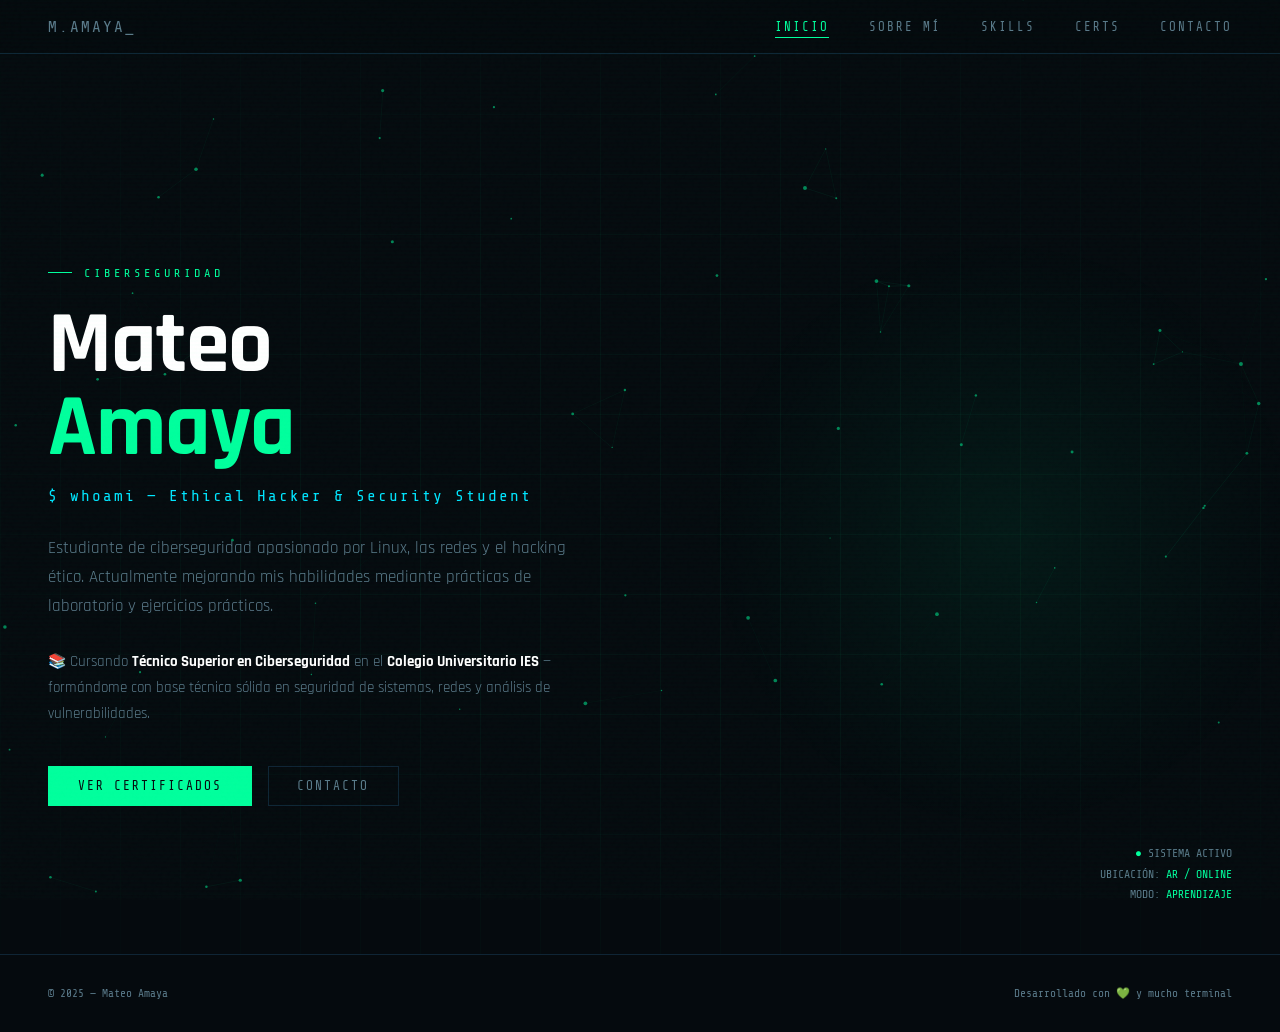
<file: index.html>
<!DOCTYPE html>
<html lang="es">
<head>
  <meta charset="UTF-8" />
  <meta name="viewport" content="width=device-width, initial-scale=1.0"/>
  <title>Mateo Amaya — Ciberseguridad</title>
  <link href="https://fonts.googleapis.com/css2?family=Share+Tech+Mono&family=Rajdhani:wght@300;400;600;700&display=swap" rel="stylesheet"/>
  <link rel="stylesheet" href="css/style.css">
</head>
<body>

<canvas id="particles-canvas"></canvas>
<canvas id="cursor-canvas"></canvas>

<nav>
  <div class="nav-logo"><span id="typewriter"></span><span class="tw-cursor">_</span></div>
  <ul>
    <li><a href="index.html" class="active">Inicio</a></li>
    <li><a href="sobre-mi.html">Sobre mí</a></li>
    <li><a href="skills.html">Skills</a></li>
    <li><a href="certificados.html">Certs</a></li>
    <li><a href="contacto.html">Contacto</a></li>
  </ul>
</nav>

<div id="hero">
  <div class="hero-grid-bg"></div>
  <div class="hero-glow"></div>

  <div class="hero-content">
    <div class="hero-tag">Ciberseguridad</div>
    <h1><span class="glitch" data-text="Mateo">Mateo</span><br><span class="accent glitch" data-text="Amaya">Amaya</span></h1>
    <div class="hero-subtitle">$ whoami — Ethical Hacker & Security Student</div>
    <p class="hero-desc">
      Estudiante de ciberseguridad apasionado por Linux, las redes y el hacking ético.
      Actualmente mejorando mis habilidades mediante prácticas de laboratorio y ejercicios prácticos.
    </p>
    <p class="hero-desc" style="font-size:0.92rem; margin-top:-0.8rem;">
      📚 Cursando <strong style="color:#fff;">Técnico Superior en Ciberseguridad</strong> en el
      <strong style="color:#fff;">Colegio Universitario IES</strong> — formándome con base técnica sólida
      en seguridad de sistemas, redes y análisis de vulnerabilidades.
    </p>
    <div class="hero-btns">
      <a href="certificados.html" class="btn btn-primary">Ver certificados</a>
      <a href="contacto.html" class="btn btn-secondary">Contacto</a>
    </div>
  </div>

  <div class="status-bar">
    <div><span class="live">●</span> SISTEMA ACTIVO</div>
    <div>UBICACIÓN: <span class="live">AR / ONLINE</span></div>
    <div>MODO: <span class="live">APRENDIZAJE</span></div>
  </div>
</div>

<footer>
  <div>© 2025 — Mateo Amaya</div>
  <div>Desarrollado con 💚 y mucho terminal</div>
</footer>

<div id="sudo-overlay">
  <div id="sudo-terminal">
    <div class="sudo-bar"><span>root@m4t30a:~#</span></div>
    <div id="sudo-body"></div>
  </div>
  <button id="sudo-close" onclick="closeSudo()">[ ESC ] CERRAR</button>
</div>

<script src="js/main.js"></script>
</body>
</html>
</file>
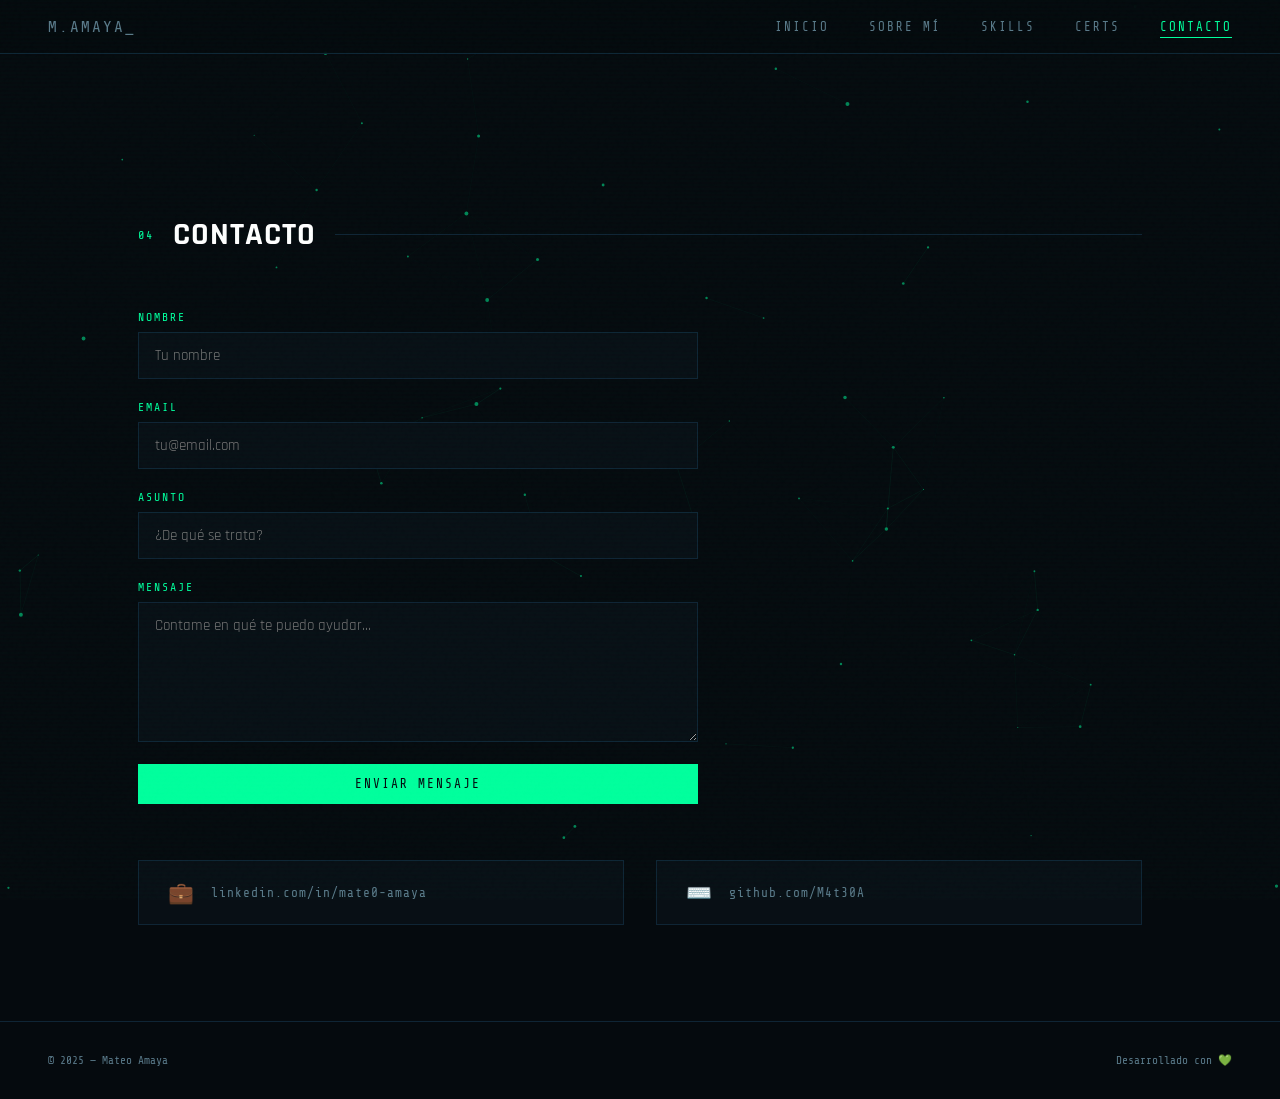
<file: contacto.html>
<!DOCTYPE html>
<html lang="es">
<head>
  <meta charset="UTF-8" />
  <meta name="viewport" content="width=device-width, initial-scale=1.0"/>
  <title>Contacto — Mateo Amaya</title>
  <link href="https://fonts.googleapis.com/css2?family=Share+Tech+Mono&family=Rajdhani:wght@300;400;600;700&display=swap" rel="stylesheet"/>
  <link rel="stylesheet" href="css/style.css">
</head>
<body>

<canvas id="particles-canvas"></canvas>
<canvas id="cursor-canvas"></canvas>

<nav>
  <div class="nav-logo"><span id="typewriter"></span><span class="tw-cursor">_</span></div>
  <ul>
    <li><a href="index.html">Inicio</a></li>
    <li><a href="sobre-mi.html">Sobre mí</a></li>
    <li><a href="skills.html">Skills</a></li>
    <li><a href="certificados.html">Certs</a></li>
    <li><a href="contacto.html" class="active">Contacto</a></li>
  </ul>
</nav>

<section class="page-section">
  <div class="section-header page-hero">
    <span class="section-num">04</span>
    <h2 class="section-title">Contacto</h2>
    <div class="section-line"></div>
  </div>

  <form id="contact-form" class="contact-form reveal" action="https://formspree.io/f/xyezejpk" method="POST">
    <div class="form-group">
      <label for="name">Nombre</label>
      <input type="text" id="name" name="name" required placeholder="Tu nombre">
    </div>
    <div class="form-group">
      <label for="email">Email</label>
      <input type="email" id="email" name="email" required placeholder="tu@email.com">
    </div>
    <div class="form-group">
      <label for="subject">Asunto</label>
      <input type="text" id="subject" name="subject" placeholder="¿De qué se trata?">
    </div>
    <div class="form-group">
      <label for="message">Mensaje</label>
      <textarea id="message" name="message" required placeholder="Contame en qué te puedo ayudar..."></textarea>
    </div>

    <!-- Honeypot anti-spam: campo invisible, si un bot lo completa se descarta -->
    <input type="text" name="_gotcha" class="form-honeypot" tabindex="-1" autocomplete="off">

    <button type="submit" class="btn btn-primary" id="submit-btn">Enviar mensaje</button>

    <div id="form-status" class="form-status"></div>
  </form>

  <div class="contact-wrapper reveal">
    <a href="https://linkedin.com/in/mate0-amaya" target="_blank" class="contact-link">
      <span class="icon">💼</span>
      <span>linkedin.com/in/mate0-amaya</span>
    </a>
    <a href="https://github.com/M4t30A" target="_blank" class="contact-link">
      <span class="icon">⌨️</span>
      <span>github.com/M4t30A</span>
    </a>
  </div>
</section>

<footer>
  <div>© 2025 — Mateo Amaya</div>
  <div>Desarrollado con 💚 </div>
</footer>

<div id="sudo-overlay">
  <div id="sudo-terminal">
    <div class="sudo-bar"><span>root@m4t30a:~#</span></div>
    <div id="sudo-body"></div>
  </div>
  <button id="sudo-close" onclick="closeSudo()">[ ESC ] CERRAR</button>
</div>

<script src="js/main.js"></script>
<script>
const form = document.getElementById('contact-form');
const status = document.getElementById('form-status');
const submitBtn = document.getElementById('submit-btn');

form.addEventListener('submit', async function (e) {
  e.preventDefault();
  submitBtn.disabled = true;
  submitBtn.textContent = 'Enviando...';

  try {
    const response = await fetch(form.action, {
      method: 'POST',
      body: new FormData(form),
      headers: { 'Accept': 'application/json' }
    });

    if (response.ok) {
      status.textContent = '✓ Mensaje enviado. Te voy a responder a la brevedad.';
      status.className = 'form-status show success';
      form.reset();
    } else {
      const data = await response.json().catch(() => null);
      if (data && data.errors) {
        status.textContent = '✕ ' + data.errors.map(err => err.message).join(', ');
      } else {
        status.textContent = '✕ No se pudo enviar. Probá de nuevo en un momento.';
      }
      status.className = 'form-status show error';
    }
  } catch (err) {
    status.textContent = '✕ Error de conexión. Revisá tu internet e intentá de nuevo.';
    status.className = 'form-status show error';
  } finally {
    submitBtn.disabled = false;
    submitBtn.textContent = 'Enviar mensaje';
  }
});
</script>
</body>
</html>
</file>
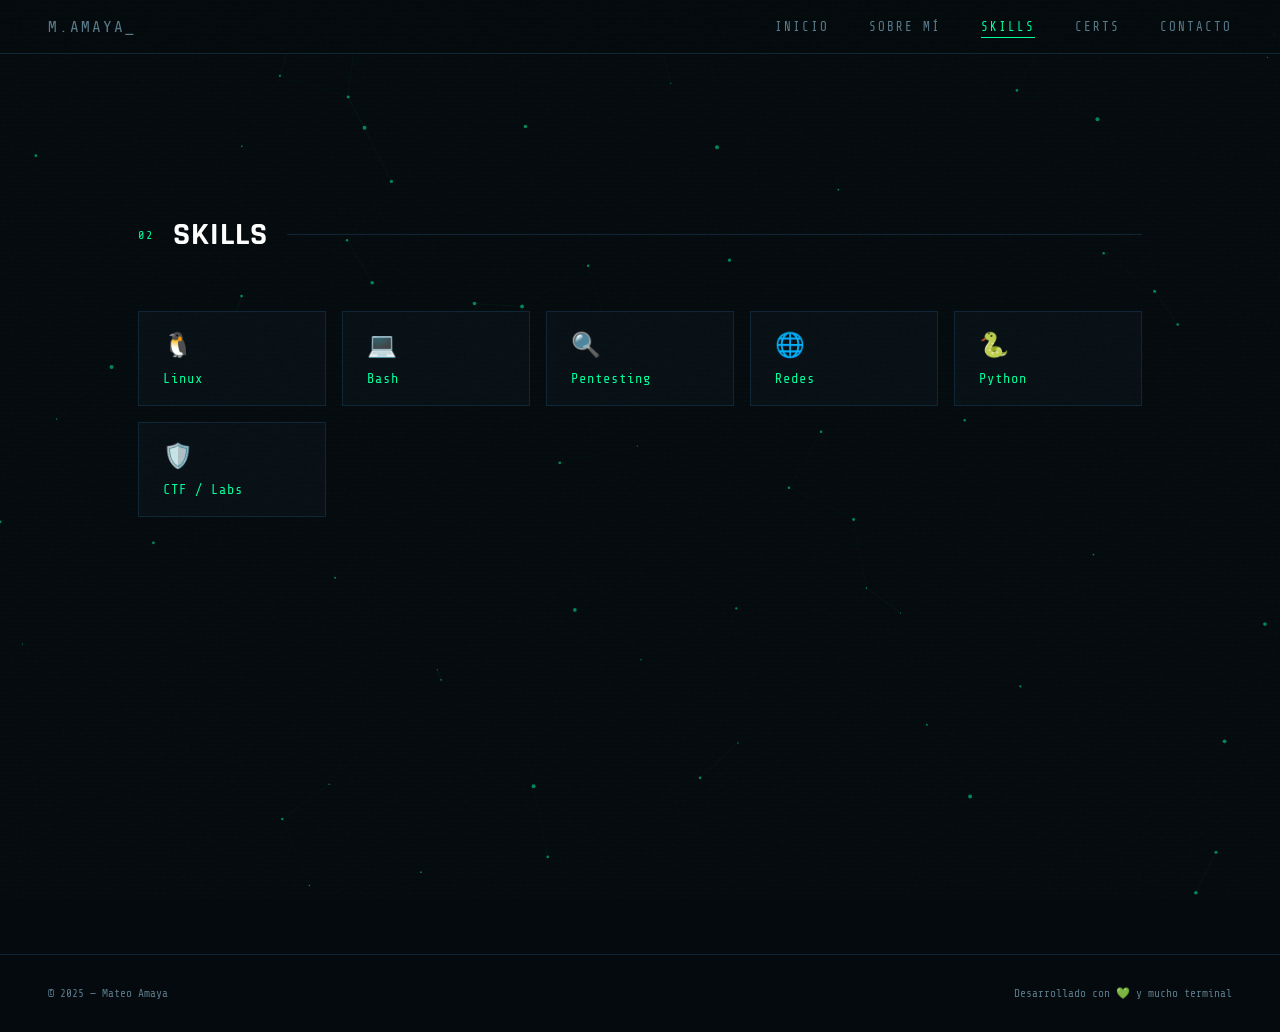
<file: skills.html>
<!DOCTYPE html>
<html lang="es">
<head>
  <meta charset="UTF-8" />
  <meta name="viewport" content="width=device-width, initial-scale=1.0"/>
  <title>Skills — Mateo Amaya</title>
  <link href="https://fonts.googleapis.com/css2?family=Share+Tech+Mono&family=Rajdhani:wght@300;400;600;700&display=swap" rel="stylesheet"/>
  <link rel="stylesheet" href="css/style.css">
</head>
<body>

<canvas id="particles-canvas"></canvas>
<canvas id="cursor-canvas"></canvas>

<nav>
  <div class="nav-logo"><span id="typewriter"></span><span class="tw-cursor">_</span></div>
  <ul>
    <li><a href="index.html">Inicio</a></li>
    <li><a href="sobre-mi.html">Sobre mí</a></li>
    <li><a href="skills.html" class="active">Skills</a></li>
    <li><a href="certificados.html">Certs</a></li>
    <li><a href="contacto.html">Contacto</a></li>
  </ul>
</nav>

<section class="page-section">
  <div class="section-header page-hero">
    <span class="section-num">02</span>
    <h2 class="section-title">Skills</h2>
    <div class="section-line"></div>
  </div>

  <div class="skills-grid reveal">
    <div class="skill-card">
      <div class="skill-icon">🐧</div>
      <div class="skill-name">Linux</div>
    </div>
    <div class="skill-card">
      <div class="skill-icon">💻</div>
      <div class="skill-name">Bash</div>
    </div>
    <div class="skill-card">
      <div class="skill-icon">🔍</div>
      <div class="skill-name">Pentesting</div>
    </div>
    <div class="skill-card">
      <div class="skill-icon">🌐</div>
      <div class="skill-name">Redes</div>
    </div>
    <div class="skill-card">
      <div class="skill-icon">🐍</div>
      <div class="skill-name">Python</div>
    </div>
    <div class="skill-card">
      <div class="skill-icon">🛡️</div>
      <div class="skill-name">CTF / Labs</div>
    </div>
  </div>
</section>

<footer>
  <div>© 2025 — Mateo Amaya</div>
  <div>Desarrollado con 💚 y mucho terminal</div>
</footer>

<div id="sudo-overlay">
  <div id="sudo-terminal">
    <div class="sudo-bar"><span>root@m4t30a:~#</span></div>
    <div id="sudo-body"></div>
  </div>
  <button id="sudo-close" onclick="closeSudo()">[ ESC ] CERRAR</button>
</div>

<script src="js/main.js"></script>
</body>
</html>
</file>
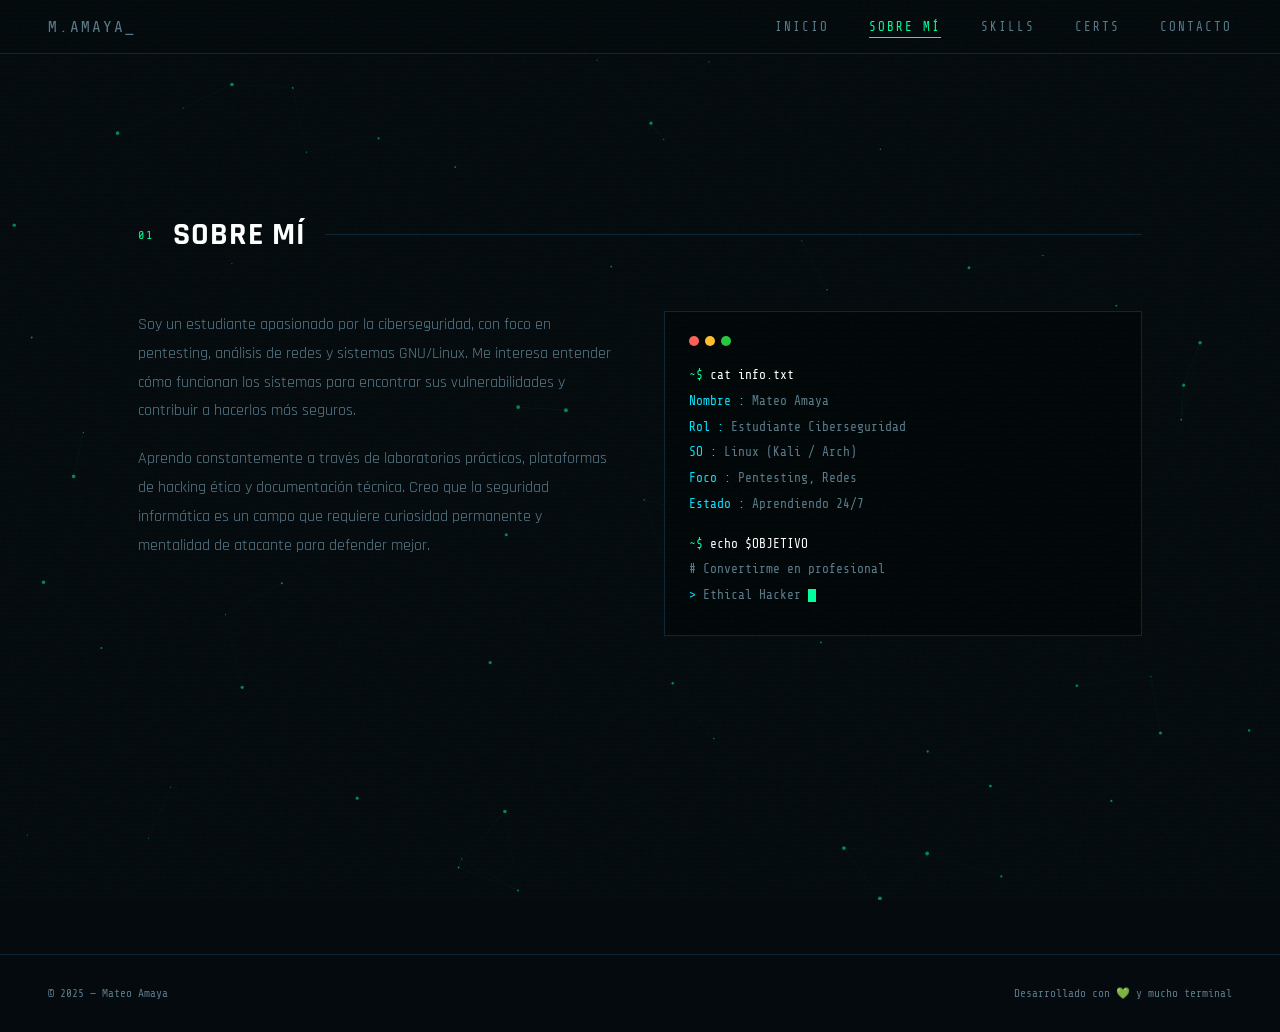
<file: sobre-mi.html>
<!DOCTYPE html>
<html lang="es">
<head>
  <meta charset="UTF-8" />
  <meta name="viewport" content="width=device-width, initial-scale=1.0"/>
  <title>Sobre mí — Mateo Amaya</title>
  <link href="https://fonts.googleapis.com/css2?family=Share+Tech+Mono&family=Rajdhani:wght@300;400;600;700&display=swap" rel="stylesheet"/>
  <link rel="stylesheet" href="css/style.css">
</head>
<body>

<canvas id="particles-canvas"></canvas>
<canvas id="cursor-canvas"></canvas>

<nav>
  <div class="nav-logo"><span id="typewriter"></span><span class="tw-cursor">_</span></div>
  <ul>
    <li><a href="index.html">Inicio</a></li>
    <li><a href="sobre-mi.html" class="active">Sobre mí</a></li>
    <li><a href="skills.html">Skills</a></li>
    <li><a href="certificados.html">Certs</a></li>
    <li><a href="contacto.html">Contacto</a></li>
  </ul>
</nav>

<section class="page-section">
  <div class="section-header page-hero">
    <span class="section-num">01</span>
    <h2 class="section-title">Sobre mí</h2>
    <div class="section-line"></div>
  </div>

  <div class="about-grid reveal">
    <div class="about-text">
      <p>
        Soy un estudiante apasionado por la ciberseguridad, con foco en pentesting,
        análisis de redes y sistemas GNU/Linux. Me interesa entender cómo funcionan
        los sistemas para encontrar sus vulnerabilidades y contribuir a hacerlos más seguros.
      </p>
      <p>
        Aprendo constantemente a través de laboratorios prácticos, plataformas de hacking
        ético y documentación técnica. Creo que la seguridad informática es un campo que
        requiere curiosidad permanente y mentalidad de atacante para defender mejor.
      </p>
    </div>

    <div class="terminal-box">
      <div class="terminal-bar">
        <div class="dot dot-r"></div>
        <div class="dot dot-y"></div>
        <div class="dot dot-g"></div>
      </div>
      <div class="t-line"><span class="prompt">~$</span> <span class="cmd">cat info.txt</span></div>
      <div class="t-line"><span class="out">Nombre   : </span>Mateo Amaya</div>
      <div class="t-line"><span class="out">Rol      : </span>Estudiante Ciberseguridad</div>
      <div class="t-line"><span class="out">SO       : </span>Linux (Kali / Arch)</div>
      <div class="t-line"><span class="out">Foco     : </span>Pentesting, Redes</div>
      <div class="t-line"><span class="out">Estado   : </span>Aprendiendo 24/7</div>
      <br>
      <div class="t-line"><span class="prompt">~$</span> <span class="cmd">echo $OBJETIVO</span></div>
      <div class="t-line comment"># Convertirme en profesional</div>
      <div class="t-line"><span class="out">></span> Ethical Hacker <span class="cursor"></span></div>
    </div>
  </div>
</section>

<footer>
  <div>© 2025 — Mateo Amaya</div>
  <div>Desarrollado con 💚 y mucho terminal</div>
</footer>

<div id="sudo-overlay">
  <div id="sudo-terminal">
    <div class="sudo-bar"><span>root@m4t30a:~#</span></div>
    <div id="sudo-body"></div>
  </div>
  <button id="sudo-close" onclick="closeSudo()">[ ESC ] CERRAR</button>
</div>

<script src="js/main.js"></script>
</body>
</html>
</file>
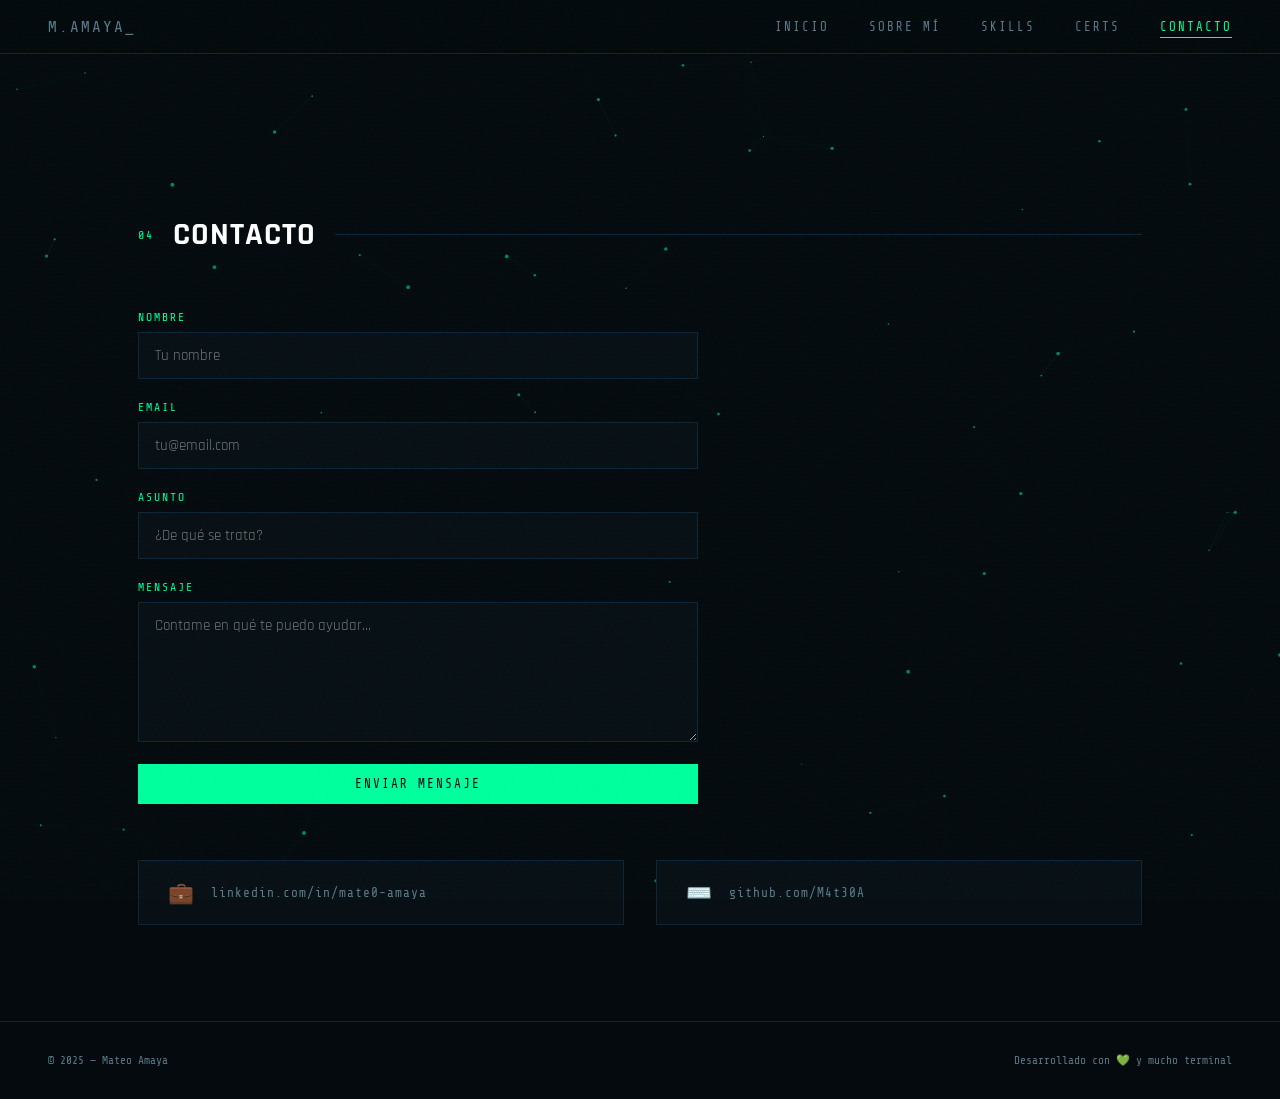
<file: M4t30A.github.io-main/contacto.html>
<!DOCTYPE html>
<html lang="es">
<head>
  <meta charset="UTF-8" />
  <meta name="viewport" content="width=device-width, initial-scale=1.0"/>
  <title>Contacto — Mateo Amaya</title>
  <link href="https://fonts.googleapis.com/css2?family=Share+Tech+Mono&family=Rajdhani:wght@300;400;600;700&display=swap" rel="stylesheet"/>
  <link rel="stylesheet" href="css/style.css">
</head>
<body>

<canvas id="particles-canvas"></canvas>
<canvas id="cursor-canvas"></canvas>

<nav>
  <div class="nav-logo"><span id="typewriter"></span><span class="tw-cursor">_</span></div>
  <ul>
    <li><a href="index.html">Inicio</a></li>
    <li><a href="sobre-mi.html">Sobre mí</a></li>
    <li><a href="skills.html">Skills</a></li>
    <li><a href="certificados.html">Certs</a></li>
    <li><a href="contacto.html" class="active">Contacto</a></li>
  </ul>
</nav>

<section class="page-section">
  <div class="section-header page-hero">
    <span class="section-num">04</span>
    <h2 class="section-title">Contacto</h2>
    <div class="section-line"></div>
  </div>

  <!--
    FORMULARIO FUNCIONAL CON FORMSPREE
    1. Creá una cuenta gratis en https://formspree.io (con tu mail)
    2. Creá un nuevo "Form", te va a dar una URL tipo:
       https://formspree.io/f/xxxxxxx
    3. Reemplazá "TU_ID_DE_FORMSPREE" en el action de abajo por ese ID.
    4. Formspree te manda un mail de confirmación la primera vez
       que alguien envía el formulario — confirmalo una sola vez.
    Más detalle en el README.md del proyecto.
  -->
  <form id="contact-form" class="contact-form reveal" action="https://formspree.io/f/TU_ID_DE_FORMSPREE" method="POST">
    <div class="form-group">
      <label for="name">Nombre</label>
      <input type="text" id="name" name="name" required placeholder="Tu nombre">
    </div>
    <div class="form-group">
      <label for="email">Email</label>
      <input type="email" id="email" name="email" required placeholder="tu@email.com">
    </div>
    <div class="form-group">
      <label for="subject">Asunto</label>
      <input type="text" id="subject" name="subject" placeholder="¿De qué se trata?">
    </div>
    <div class="form-group">
      <label for="message">Mensaje</label>
      <textarea id="message" name="message" required placeholder="Contame en qué te puedo ayudar..."></textarea>
    </div>

    <!-- Honeypot anti-spam: campo invisible, si un bot lo completa se descarta -->
    <input type="text" name="_gotcha" class="form-honeypot" tabindex="-1" autocomplete="off">

    <button type="submit" class="btn btn-primary" id="submit-btn">Enviar mensaje</button>

    <div id="form-status" class="form-status"></div>
  </form>

  <div class="contact-wrapper reveal">
    <a href="https://linkedin.com/in/mate0-amaya" target="_blank" class="contact-link">
      <span class="icon">💼</span>
      <span>linkedin.com/in/mate0-amaya</span>
    </a>
    <a href="https://github.com/M4t30A" target="_blank" class="contact-link">
      <span class="icon">⌨️</span>
      <span>github.com/M4t30A</span>
    </a>
  </div>
</section>

<footer>
  <div>© 2025 — Mateo Amaya</div>
  <div>Desarrollado con 💚 y mucho terminal</div>
</footer>

<div id="sudo-overlay">
  <div id="sudo-terminal">
    <div class="sudo-bar"><span>root@m4t30a:~#</span></div>
    <div id="sudo-body"></div>
  </div>
  <button id="sudo-close" onclick="closeSudo()">[ ESC ] CERRAR</button>
</div>

<script src="js/main.js"></script>
<script>
const form = document.getElementById('contact-form');
const status = document.getElementById('form-status');
const submitBtn = document.getElementById('submit-btn');

form.addEventListener('submit', async function (e) {
  e.preventDefault();
  submitBtn.disabled = true;
  submitBtn.textContent = 'Enviando...';

  try {
    const response = await fetch(form.action, {
      method: 'POST',
      body: new FormData(form),
      headers: { 'Accept': 'application/json' }
    });

    if (response.ok) {
      status.textContent = '✓ Mensaje enviado. Te voy a responder a la brevedad.';
      status.className = 'form-status show success';
      form.reset();
    } else {
      const data = await response.json().catch(() => null);
      if (data && data.errors) {
        status.textContent = '✕ ' + data.errors.map(err => err.message).join(', ');
      } else {
        status.textContent = '✕ No se pudo enviar. Probá de nuevo en un momento.';
      }
      status.className = 'form-status show error';
    }
  } catch (err) {
    status.textContent = '✕ Error de conexión. Revisá tu internet e intentá de nuevo.';
    status.className = 'form-status show error';
  } finally {
    submitBtn.disabled = false;
    submitBtn.textContent = 'Enviar mensaje';
  }
});
</script>
</body>
</html>
</file>
<file: css/style.css>
:root {
  --bg: #050a0e;
  --bg2: #0a1218;
  --green: #00ff9d;
  --green-dim: #00cc7a;
  --cyan: #00e5ff;
  --red: #ff3c5c;
  --text: #c8d8e0;
  --text-dim: #5a7a8a;
  --border: #0f2535;
  --card: #080f15;
  --mono: 'Share Tech Mono', monospace;
  --sans: 'Rajdhani', sans-serif;
}

* { margin: 0; padding: 0; box-sizing: border-box; }
html { scroll-behavior: smooth; }

body {
  background: var(--bg);
  color: var(--text);
  font-family: var(--sans);
  font-size: 16px;
  overflow-x: hidden;
  cursor: default;
}

/* SCANLINE OVERLAY */
body::before {
  content: '';
  position: fixed;
  inset: 0;
  background: repeating-linear-gradient(
    0deg, transparent, transparent 2px,
    rgba(0,255,157,0.012) 2px, rgba(0,255,157,0.012) 4px
  );
  pointer-events: none;
  z-index: 9999;
}

/* NOISE TEXTURE */
body::after {
  content: '';
  position: fixed;
  inset: 0;
  background-image: url("data:image/svg+xml,%3Csvg viewBox='0 0 256 256' xmlns='http://www.w3.org/2000/svg'%3E%3Cfilter id='noise'%3E%3CfeTurbulence type='fractalNoise' baseFrequency='0.9' numOctaves='4' stitchTiles='stitch'/%3E%3C/filter%3E%3Crect width='100%25' height='100%25' filter='url(%23noise)' opacity='0.04'/%3E%3C/svg%3E");
  pointer-events: none;
  z-index: 9998;
  opacity: 0.4;
}

/* ===== NAVBAR ===== */
nav {
  position: fixed;
  top: 0; left: 0; right: 0;
  z-index: 100;
  display: flex;
  align-items: center;
  justify-content: space-between;
  padding: 1rem 3rem;
  background: rgba(5,10,14,0.85);
  backdrop-filter: blur(12px);
  border-bottom: 1px solid var(--border);
}

.nav-logo {
  font-family: var(--mono);
  color: var(--green);
  font-size: 1rem;
  letter-spacing: 2px;
}
.nav-logo span { color: var(--text-dim); }

nav ul {
  list-style: none;
  display: flex;
  gap: 2.5rem;
}

nav ul a {
  font-family: var(--mono);
  color: var(--text-dim);
  text-decoration: none;
  font-size: 0.78rem;
  letter-spacing: 2px;
  text-transform: uppercase;
  transition: color 0.2s;
  position: relative;
}
nav ul a::after {
  content: '';
  position: absolute;
  bottom: -4px; left: 0;
  width: 0; height: 1px;
  background: var(--green);
  transition: width 0.3s;
}
nav ul a:hover { color: var(--green); }
nav ul a:hover::after { width: 100%; }
nav ul a.active { color: var(--green); }
nav ul a.active::after { width: 100%; }

/* ===== HERO ===== */
#hero {
  min-height: 100vh;
  display: flex;
  align-items: center;
  padding: 8rem 3rem 4rem;
  position: relative;
  overflow: hidden;
}
.hero-grid-bg {
  position: absolute;
  inset: 0;
  background-image:
    linear-gradient(rgba(0,255,157,0.04) 1px, transparent 1px),
    linear-gradient(90deg, rgba(0,255,157,0.04) 1px, transparent 1px);
  background-size: 60px 60px;
  mask-image: radial-gradient(ellipse 80% 80% at 50% 50%, black 30%, transparent 100%);
}
.hero-glow {
  position: absolute;
  top: 20%; left: 55%;
  width: 600px; height: 600px;
  background: radial-gradient(circle, rgba(0,255,157,0.06) 0%, transparent 70%);
  pointer-events: none;
}
.hero-content { position: relative; z-index: 1; max-width: 700px; }
.hero-tag {
  font-family: var(--mono);
  color: var(--green);
  font-size: 0.75rem;
  letter-spacing: 4px;
  text-transform: uppercase;
  margin-bottom: 1.5rem;
  display: flex;
  align-items: center;
  gap: 0.75rem;
}
.hero-tag::before { content: ''; display: block; width: 24px; height: 1px; background: var(--green); }

h1 {
  font-family: var(--sans);
  font-weight: 700;
  font-size: clamp(3rem, 7vw, 5.5rem);
  line-height: 0.95;
  letter-spacing: -1px;
  color: #fff;
  margin-bottom: 1rem;
}
h1 .accent { color: var(--green); }

.hero-subtitle {
  font-family: var(--mono);
  color: var(--cyan);
  font-size: 1rem;
  letter-spacing: 2px;
  margin-bottom: 1.8rem;
}
.hero-desc {
  color: var(--text-dim);
  font-size: 1.05rem;
  line-height: 1.75;
  max-width: 520px;
  margin-bottom: 2.5rem;
}
.hero-btns { display: flex; gap: 1rem; flex-wrap: wrap; }

.btn {
  font-family: var(--mono);
  font-size: 0.8rem;
  letter-spacing: 2px;
  text-transform: uppercase;
  text-decoration: none;
  padding: 0.75rem 1.8rem;
  border: 1px solid;
  transition: all 0.25s;
  cursor: pointer;
  background: none;
}
.btn-primary { background: var(--green); color: var(--bg); border-color: var(--green); }
.btn-primary:hover { background: transparent; color: var(--green); }
.btn-secondary { background: transparent; color: var(--text-dim); border-color: var(--border); }
.btn-secondary:hover { border-color: var(--green); color: var(--green); }

.status-bar {
  position: absolute;
  bottom: 3rem; right: 3rem;
  font-family: var(--mono);
  font-size: 0.72rem;
  color: var(--text-dim);
  text-align: right;
  line-height: 1.8;
}
.status-bar .live { color: var(--green); }

/* ===== SECTIONS (used on inner pages too) ===== */
section {
  padding: 10rem 3rem 6rem;
  max-width: 1100px;
  margin: 0 auto;
}
.page-section { min-height: 100vh; }

.section-header {
  display: flex;
  align-items: center;
  gap: 1.2rem;
  margin-bottom: 3.5rem;
}
.section-num { font-family: var(--mono); color: var(--green); font-size: 0.75rem; letter-spacing: 2px; }
.section-title {
  font-family: var(--sans);
  font-weight: 700;
  font-size: 2rem;
  color: #fff;
  letter-spacing: 1px;
  text-transform: uppercase;
}
.section-line { flex: 1; height: 1px; background: var(--border); }

/* ===== CERT PREVIEW OVERLAY ===== */
#cert-overlay {
  display: none;
  position: fixed;
  inset: 0;
  z-index: 1000;
  align-items: center;
  justify-content: center;
  pointer-events: none;
}
#cert-overlay.visible { display: flex; }
#cert-overlay-img {
  width: min(500px, 90vw);
  border: 2px solid var(--green);
  box-shadow: 0 0 40px rgba(0,255,157,0.3), 0 20px 60px rgba(0,0,0,0.9);
  opacity: 0;
  transform: scale(0.9);
  transition: opacity 0.2s, transform 0.2s;
  display: block;
}
#cert-overlay.visible #cert-overlay-img { opacity: 1; transform: scale(1); }
.cert-card.has-link:hover { border-color: rgba(0,229,255,0.5); }
.cert-card.has-preview { cursor: zoom-in; }

/* ===== SKILLS ===== */
.skills-grid {
  display: grid;
  grid-template-columns: repeat(auto-fill, minmax(180px, 1fr));
  gap: 1rem;
}
.skill-card {
  background: var(--card);
  border: 1px solid var(--border);
  padding: 1.2rem 1.5rem;
  position: relative;
  overflow: hidden;
  transition: border-color 0.25s, transform 0.25s;
}
.skill-card::before {
  content: '';
  position: absolute;
  top: 0; left: 0;
  width: 3px; height: 0;
  background: var(--green);
  transition: height 0.3s;
}
.skill-card:hover { border-color: rgba(0,255,157,0.3); transform: translateY(-3px); }
.skill-card:hover::before { height: 100%; }
.skill-icon { font-size: 1.5rem; margin-bottom: 0.6rem; }
.skill-name { font-family: var(--mono); color: var(--green); font-size: 0.85rem; letter-spacing: 1px; }

/* ===== CERTIFICATES ===== */
.cert-grid {
  display: grid;
  grid-template-columns: repeat(auto-fill, minmax(280px, 1fr));
  gap: 1.5rem;
}
.cert-card {
  background: var(--card);
  border: 1px solid var(--border);
  padding: 1.8rem;
  position: relative;
  overflow: hidden;
  transition: border-color 0.3s, transform 0.3s;
}
.cert-card::after {
  content: '';
  position: absolute;
  inset: 0;
  background: linear-gradient(135deg, rgba(0,255,157,0.04) 0%, transparent 60%);
  opacity: 0;
  transition: opacity 0.3s;
}
.cert-card:hover { border-color: rgba(0,255,157,0.4); transform: translateY(-4px); }
.cert-card:hover::after { opacity: 1; }
.cert-badge {
  width: 40px; height: 40px;
  background: rgba(0,255,157,0.1);
  border: 1px solid rgba(0,255,157,0.2);
  display: flex; align-items: center; justify-content: center;
  font-size: 1.2rem;
  margin-bottom: 1.2rem;
}
.cert-issuer {
  font-family: var(--mono);
  font-size: 0.68rem;
  color: var(--green);
  letter-spacing: 2px;
  text-transform: uppercase;
  margin-bottom: 0.4rem;
}
.cert-name {
  font-family: var(--sans);
  font-weight: 600;
  font-size: 1rem;
  color: #fff;
  margin-bottom: 0.6rem;
  line-height: 1.3;
}
.cert-desc { font-size: 0.85rem; color: var(--text-dim); line-height: 1.6; }
.cert-tag {
  display: inline-block;
  margin-top: 1rem;
  font-family: var(--mono);
  font-size: 0.65rem;
  color: var(--cyan);
  border: 1px solid rgba(0,229,255,0.2);
  padding: 2px 8px;
  letter-spacing: 1px;
}

.cert-badge-btn {
  cursor: zoom-in;
  display: inline-flex;
  align-items: center;
  justify-content: center;
  width: 44px; height: 44px;
  background: rgba(0,255,157,0.08);
  border: 1px solid rgba(0,255,157,0.2);
  font-size: 1.4rem;
  margin-bottom: 1.2rem;
  transition: background 0.2s, border-color 0.2s;
  position: relative;
  z-index: 2;
}
.cert-badge-btn:hover { background: rgba(0,255,157,0.18); border-color: var(--green); }
.cert-body { position: relative; z-index: 2; cursor: pointer; }

.cert-inner-img {
  position: absolute;
  inset: 0;
  background: #000;
  display: flex;
  align-items: center;
  justify-content: center;
  opacity: 0;
  pointer-events: none;
  transition: opacity 0.25s;
  z-index: 10;
}
.cert-inner-img.show { opacity: 1; pointer-events: all; }
.cert-inner-img img { width: 100%; height: 100%; object-fit: contain; display: block; }
.cert-inner-img .close-btn {
  position: absolute;
  top: 8px; right: 10px;
  font-family: var(--mono);
  font-size: 0.75rem;
  color: var(--green);
  cursor: pointer;
  background: rgba(0,0,0,0.7);
  padding: 2px 8px;
  border: 1px solid var(--green);
  letter-spacing: 1px;
}
.cert-inner-img .close-btn:hover { background: var(--green); color: #000; }

/* ===== ABOUT ===== */
.about-grid { display: grid; grid-template-columns: 1fr 1fr; gap: 3rem; align-items: start; }
.about-text p { color: var(--text-dim); line-height: 1.8; font-size: 1rem; margin-bottom: 1.2rem; }
.terminal-box { background: #020608; border: 1px solid var(--border); padding: 1.5rem; font-family: var(--mono); font-size: 0.8rem; }
.terminal-bar { display: flex; gap: 6px; margin-bottom: 1.2rem; }
.dot { width: 10px; height: 10px; border-radius: 50%; }
.dot-r { background: #ff5f56; }
.dot-y { background: #ffbd2e; }
.dot-g { background: #27c93f; }
.t-line { color: var(--text-dim); margin-bottom: 4px; line-height: 1.7; }
.t-line .prompt { color: var(--green); }
.t-line .cmd { color: #fff; }
.t-line .out { color: var(--cyan); }
.t-line .comment { color: #3a5a6a; }

/* ===== CONTACT ===== */
.contact-wrapper { display: flex; gap: 2rem; flex-wrap: wrap; }
.contact-link {
  display: flex;
  align-items: center;
  gap: 1rem;
  background: var(--card);
  border: 1px solid var(--border);
  padding: 1.2rem 1.8rem;
  text-decoration: none;
  color: var(--text-dim);
  font-family: var(--mono);
  font-size: 0.8rem;
  letter-spacing: 1px;
  transition: all 0.25s;
  flex: 1;
  min-width: 200px;
}
.contact-link:hover { border-color: var(--green); color: var(--green); }
.contact-link .icon { font-size: 1.3rem; }

/* ===== CONTACT FORM ===== */
.contact-form {
  max-width: 560px;
  display: flex;
  flex-direction: column;
  gap: 1.4rem;
  margin-bottom: 3.5rem;
}
.form-group { display: flex; flex-direction: column; gap: 0.5rem; }
.form-group label {
  font-family: var(--mono);
  font-size: 0.72rem;
  color: var(--green);
  letter-spacing: 2px;
  text-transform: uppercase;
}
.form-group input,
.form-group textarea {
  background: var(--card);
  border: 1px solid var(--border);
  color: var(--text);
  font-family: var(--sans);
  font-size: 0.95rem;
  padding: 0.8rem 1rem;
  outline: none;
  transition: border-color 0.2s;
  resize: vertical;
}
.form-group textarea { min-height: 140px; }
.form-group input:focus,
.form-group textarea:focus { border-color: var(--green); }
.form-honeypot { position: absolute; left: -9999px; opacity: 0; }

.form-status {
  font-family: var(--mono);
  font-size: 0.8rem;
  letter-spacing: 1px;
  padding: 0.8rem 1rem;
  border: 1px solid var(--border);
  display: none;
}
.form-status.show { display: block; }
.form-status.success { color: var(--green); border-color: rgba(0,255,157,0.3); }
.form-status.error { color: var(--red); border-color: rgba(255,60,92,0.3); }

/* ===== FOOTER ===== */
footer {
  border-top: 1px solid var(--border);
  padding: 2rem 3rem;
  display: flex;
  justify-content: space-between;
  align-items: center;
  font-family: var(--mono);
  font-size: 0.7rem;
  color: var(--text-dim);
}

/* ===== ANIMATIONS ===== */
@keyframes fadeUp { from { opacity: 0; transform: translateY(24px); } to { opacity: 1; transform: translateY(0); } }
@keyframes blink { 0%, 100% { opacity: 1; } 50% { opacity: 0; } }

.hero-content > * { animation: fadeUp 0.7s ease both; }
.hero-tag { animation-delay: 0.1s; }
.hero-content h1 { animation-delay: 0.25s; }
.hero-subtitle { animation-delay: 0.4s; }
.hero-desc { animation-delay: 0.5s; }
.hero-btns { animation-delay: 0.6s; }

.page-hero { animation: fadeUp 0.6s ease both; }

.cursor { display: inline-block; width: 8px; height: 1em; background: var(--green); vertical-align: text-bottom; animation: blink 1s step-end infinite; }
.tw-cursor { color: var(--green); animation: blink 1s step-end infinite; }

/* ===== CERT CARD SPLIT CLICK ===== */
.cert-card.has-preview { position: relative; overflow: hidden; }

/* ===== GLITCH ===== */
.glitch { position: relative; }
.glitch::before, .glitch::after {
  content: attr(data-text);
  position: absolute;
  top: 0; left: 0;
  width: 100%; height: 100%;
  opacity: 0;
}
.glitch::before { color: var(--cyan); clip-path: polygon(0 20%, 100% 20%, 100% 40%, 0 40%); }
.glitch::after { color: var(--red); clip-path: polygon(0 60%, 100% 60%, 100% 80%, 0 80%); }
.glitch.glitching::before { opacity: 0.8; animation: glitch-top 0.15s steps(2) forwards; }
.glitch.glitching::after { opacity: 0.8; animation: glitch-bot 0.15s steps(2) forwards; }
@keyframes glitch-top {
  0% { transform: translate(-4px, -2px) skewX(-3deg); }
  33% { transform: translate(4px, 2px) skewX(3deg); }
  66% { transform: translate(-2px, 1px) skewX(-1deg); }
  100% { transform: translate(0, 0); }
}
@keyframes glitch-bot {
  0% { transform: translate(4px, 2px) skewX(3deg); }
  33% { transform: translate(-4px, -2px) skewX(-3deg); }
  66% { transform: translate(2px, -1px) skewX(1deg); }
  100% { transform: translate(0, 0); }
}

/* ===== SCROLL REVEAL ===== */
.reveal { opacity: 0; transform: translateY(32px); transition: opacity 0.7s ease, transform 0.7s ease; }
.reveal.visible { opacity: 1; transform: translateY(0); }
.reveal-delay-1 { transition-delay: 0.1s; }
.reveal-delay-2 { transition-delay: 0.2s; }
.reveal-delay-3 { transition-delay: 0.3s; }
.reveal-delay-4 { transition-delay: 0.4s; }

/* ===== EASTER EGG: SUDO SU ===== */
#sudo-overlay {
  position: fixed;
  inset: 0;
  background: #000;
  z-index: 999999;
  display: none;
  flex-direction: column;
  align-items: center;
  justify-content: center;
  font-family: var(--mono);
}
#sudo-overlay.active { display: flex; }
#sudo-terminal { width: min(640px, 90vw); border: 1px solid var(--green); box-shadow: 0 0 40px rgba(0,255,157,0.3), 0 0 80px rgba(0,255,157,0.1); }
.sudo-bar { background: #0a1a0f; padding: 0.6rem 1rem; display: flex; align-items: center; gap: 0.5rem; border-bottom: 1px solid var(--green); }
.sudo-bar span { color: var(--green); font-size: 0.72rem; letter-spacing: 2px; }
#sudo-body { background: #000; padding: 1.5rem; min-height: 260px; font-size: 0.82rem; line-height: 2; color: var(--green); }
.sudo-line { overflow: hidden; white-space: nowrap; }
.sudo-line.red { color: #ff3c5c; }
.sudo-line.cyan { color: var(--cyan); }
.sudo-line.white { color: #fff; font-weight: bold; font-size: 1rem; letter-spacing: 2px; }
.sudo-line.dim { color: var(--text-dim); }
#sudo-close {
  margin-top: 1.5rem;
  font-family: var(--mono);
  font-size: 0.75rem;
  color: var(--text-dim);
  letter-spacing: 2px;
  cursor: pointer;
  border: 1px solid var(--border);
  padding: 0.5rem 1.5rem;
  background: transparent;
  transition: all 0.2s;
}
#sudo-close:hover { border-color: var(--green); color: var(--green); }
.sudo-blink { animation: blink 0.6s step-end infinite; }

/* ===== PARTICLES / CURSOR CANVAS ===== */
#particles-canvas { position: fixed; inset: 0; z-index: 0; pointer-events: none; }
#hero, nav, section, footer { position: relative; z-index: 1; }
* { cursor: none !important; }

/* Responsive */
@media (max-width: 700px) {
  nav { padding: 1rem 1.5rem; }
  nav ul { gap: 1.2rem; }
  section { padding: 8rem 1.5rem 4rem; }
  #hero { padding: 7rem 1.5rem 4rem; }
  .about-grid { grid-template-columns: 1fr; }
  .status-bar { display: none; }
  footer { flex-direction: column; gap: 0.5rem; text-align: center; }
}
</file>
<file: M4t30A.github.io-main/css/style.css>
:root {
  --bg: #050a0e;
  --bg2: #0a1218;
  --green: #00ff9d;
  --green-dim: #00cc7a;
  --cyan: #00e5ff;
  --red: #ff3c5c;
  --text: #c8d8e0;
  --text-dim: #5a7a8a;
  --border: #0f2535;
  --card: #080f15;
  --mono: 'Share Tech Mono', monospace;
  --sans: 'Rajdhani', sans-serif;
}

* { margin: 0; padding: 0; box-sizing: border-box; }
html { scroll-behavior: smooth; }

body {
  background: var(--bg);
  color: var(--text);
  font-family: var(--sans);
  font-size: 16px;
  overflow-x: hidden;
  cursor: default;
}

/* SCANLINE OVERLAY */
body::before {
  content: '';
  position: fixed;
  inset: 0;
  background: repeating-linear-gradient(
    0deg, transparent, transparent 2px,
    rgba(0,255,157,0.012) 2px, rgba(0,255,157,0.012) 4px
  );
  pointer-events: none;
  z-index: 9999;
}

/* NOISE TEXTURE */
body::after {
  content: '';
  position: fixed;
  inset: 0;
  background-image: url("data:image/svg+xml,%3Csvg viewBox='0 0 256 256' xmlns='http://www.w3.org/2000/svg'%3E%3Cfilter id='noise'%3E%3CfeTurbulence type='fractalNoise' baseFrequency='0.9' numOctaves='4' stitchTiles='stitch'/%3E%3C/filter%3E%3Crect width='100%25' height='100%25' filter='url(%23noise)' opacity='0.04'/%3E%3C/svg%3E");
  pointer-events: none;
  z-index: 9998;
  opacity: 0.4;
}

/* ===== NAVBAR ===== */
nav {
  position: fixed;
  top: 0; left: 0; right: 0;
  z-index: 100;
  display: flex;
  align-items: center;
  justify-content: space-between;
  padding: 1rem 3rem;
  background: rgba(5,10,14,0.85);
  backdrop-filter: blur(12px);
  border-bottom: 1px solid var(--border);
}

.nav-logo {
  font-family: var(--mono);
  color: var(--green);
  font-size: 1rem;
  letter-spacing: 2px;
}
.nav-logo span { color: var(--text-dim); }

nav ul {
  list-style: none;
  display: flex;
  gap: 2.5rem;
}

nav ul a {
  font-family: var(--mono);
  color: var(--text-dim);
  text-decoration: none;
  font-size: 0.78rem;
  letter-spacing: 2px;
  text-transform: uppercase;
  transition: color 0.2s;
  position: relative;
}
nav ul a::after {
  content: '';
  position: absolute;
  bottom: -4px; left: 0;
  width: 0; height: 1px;
  background: var(--green);
  transition: width 0.3s;
}
nav ul a:hover { color: var(--green); }
nav ul a:hover::after { width: 100%; }
nav ul a.active { color: var(--green); }
nav ul a.active::after { width: 100%; }

/* ===== HERO ===== */
#hero {
  min-height: 100vh;
  display: flex;
  align-items: center;
  padding: 8rem 3rem 4rem;
  position: relative;
  overflow: hidden;
}
.hero-grid-bg {
  position: absolute;
  inset: 0;
  background-image:
    linear-gradient(rgba(0,255,157,0.04) 1px, transparent 1px),
    linear-gradient(90deg, rgba(0,255,157,0.04) 1px, transparent 1px);
  background-size: 60px 60px;
  mask-image: radial-gradient(ellipse 80% 80% at 50% 50%, black 30%, transparent 100%);
}
.hero-glow {
  position: absolute;
  top: 20%; left: 55%;
  width: 600px; height: 600px;
  background: radial-gradient(circle, rgba(0,255,157,0.06) 0%, transparent 70%);
  pointer-events: none;
}
.hero-content { position: relative; z-index: 1; max-width: 700px; }
.hero-tag {
  font-family: var(--mono);
  color: var(--green);
  font-size: 0.75rem;
  letter-spacing: 4px;
  text-transform: uppercase;
  margin-bottom: 1.5rem;
  display: flex;
  align-items: center;
  gap: 0.75rem;
}
.hero-tag::before { content: ''; display: block; width: 24px; height: 1px; background: var(--green); }

h1 {
  font-family: var(--sans);
  font-weight: 700;
  font-size: clamp(3rem, 7vw, 5.5rem);
  line-height: 0.95;
  letter-spacing: -1px;
  color: #fff;
  margin-bottom: 1rem;
}
h1 .accent { color: var(--green); }

.hero-subtitle {
  font-family: var(--mono);
  color: var(--cyan);
  font-size: 1rem;
  letter-spacing: 2px;
  margin-bottom: 1.8rem;
}
.hero-desc {
  color: var(--text-dim);
  font-size: 1.05rem;
  line-height: 1.75;
  max-width: 520px;
  margin-bottom: 2.5rem;
}
.hero-btns { display: flex; gap: 1rem; flex-wrap: wrap; }

.btn {
  font-family: var(--mono);
  font-size: 0.8rem;
  letter-spacing: 2px;
  text-transform: uppercase;
  text-decoration: none;
  padding: 0.75rem 1.8rem;
  border: 1px solid;
  transition: all 0.25s;
  cursor: pointer;
  background: none;
}
.btn-primary { background: var(--green); color: var(--bg); border-color: var(--green); }
.btn-primary:hover { background: transparent; color: var(--green); }
.btn-secondary { background: transparent; color: var(--text-dim); border-color: var(--border); }
.btn-secondary:hover { border-color: var(--green); color: var(--green); }

.status-bar {
  position: absolute;
  bottom: 3rem; right: 3rem;
  font-family: var(--mono);
  font-size: 0.72rem;
  color: var(--text-dim);
  text-align: right;
  line-height: 1.8;
}
.status-bar .live { color: var(--green); }

/* ===== SECTIONS (used on inner pages too) ===== */
section {
  padding: 10rem 3rem 6rem;
  max-width: 1100px;
  margin: 0 auto;
}
.page-section { min-height: 100vh; }

.section-header {
  display: flex;
  align-items: center;
  gap: 1.2rem;
  margin-bottom: 3.5rem;
}
.section-num { font-family: var(--mono); color: var(--green); font-size: 0.75rem; letter-spacing: 2px; }
.section-title {
  font-family: var(--sans);
  font-weight: 700;
  font-size: 2rem;
  color: #fff;
  letter-spacing: 1px;
  text-transform: uppercase;
}
.section-line { flex: 1; height: 1px; background: var(--border); }

/* ===== CERT PREVIEW OVERLAY ===== */
#cert-overlay {
  display: none;
  position: fixed;
  inset: 0;
  z-index: 1000;
  align-items: center;
  justify-content: center;
  pointer-events: none;
}
#cert-overlay.visible { display: flex; }
#cert-overlay-img {
  width: min(500px, 90vw);
  border: 2px solid var(--green);
  box-shadow: 0 0 40px rgba(0,255,157,0.3), 0 20px 60px rgba(0,0,0,0.9);
  opacity: 0;
  transform: scale(0.9);
  transition: opacity 0.2s, transform 0.2s;
  display: block;
}
#cert-overlay.visible #cert-overlay-img { opacity: 1; transform: scale(1); }
.cert-card.has-link:hover { border-color: rgba(0,229,255,0.5); }
.cert-card.has-preview { cursor: zoom-in; }

/* ===== SKILLS ===== */
.skills-grid {
  display: grid;
  grid-template-columns: repeat(auto-fill, minmax(180px, 1fr));
  gap: 1rem;
}
.skill-card {
  background: var(--card);
  border: 1px solid var(--border);
  padding: 1.2rem 1.5rem;
  position: relative;
  overflow: hidden;
  transition: border-color 0.25s, transform 0.25s;
}
.skill-card::before {
  content: '';
  position: absolute;
  top: 0; left: 0;
  width: 3px; height: 0;
  background: var(--green);
  transition: height 0.3s;
}
.skill-card:hover { border-color: rgba(0,255,157,0.3); transform: translateY(-3px); }
.skill-card:hover::before { height: 100%; }
.skill-icon { font-size: 1.5rem; margin-bottom: 0.6rem; }
.skill-name { font-family: var(--mono); color: var(--green); font-size: 0.85rem; letter-spacing: 1px; }

/* ===== CERTIFICATES ===== */
.cert-grid {
  display: grid;
  grid-template-columns: repeat(auto-fill, minmax(280px, 1fr));
  gap: 1.5rem;
}
.cert-card {
  background: var(--card);
  border: 1px solid var(--border);
  padding: 1.8rem;
  position: relative;
  overflow: hidden;
  transition: border-color 0.3s, transform 0.3s;
}
.cert-card::after {
  content: '';
  position: absolute;
  inset: 0;
  background: linear-gradient(135deg, rgba(0,255,157,0.04) 0%, transparent 60%);
  opacity: 0;
  transition: opacity 0.3s;
}
.cert-card:hover { border-color: rgba(0,255,157,0.4); transform: translateY(-4px); }
.cert-card:hover::after { opacity: 1; }
.cert-badge {
  width: 40px; height: 40px;
  background: rgba(0,255,157,0.1);
  border: 1px solid rgba(0,255,157,0.2);
  display: flex; align-items: center; justify-content: center;
  font-size: 1.2rem;
  margin-bottom: 1.2rem;
}
.cert-issuer {
  font-family: var(--mono);
  font-size: 0.68rem;
  color: var(--green);
  letter-spacing: 2px;
  text-transform: uppercase;
  margin-bottom: 0.4rem;
}
.cert-name {
  font-family: var(--sans);
  font-weight: 600;
  font-size: 1rem;
  color: #fff;
  margin-bottom: 0.6rem;
  line-height: 1.3;
}
.cert-desc { font-size: 0.85rem; color: var(--text-dim); line-height: 1.6; }
.cert-tag {
  display: inline-block;
  margin-top: 1rem;
  font-family: var(--mono);
  font-size: 0.65rem;
  color: var(--cyan);
  border: 1px solid rgba(0,229,255,0.2);
  padding: 2px 8px;
  letter-spacing: 1px;
}

.cert-badge-btn {
  cursor: zoom-in;
  display: inline-flex;
  align-items: center;
  justify-content: center;
  width: 44px; height: 44px;
  background: rgba(0,255,157,0.08);
  border: 1px solid rgba(0,255,157,0.2);
  font-size: 1.4rem;
  margin-bottom: 1.2rem;
  transition: background 0.2s, border-color 0.2s;
  position: relative;
  z-index: 2;
}
.cert-badge-btn:hover { background: rgba(0,255,157,0.18); border-color: var(--green); }
.cert-body { position: relative; z-index: 2; cursor: pointer; }

.cert-inner-img {
  position: absolute;
  inset: 0;
  background: #000;
  display: flex;
  align-items: center;
  justify-content: center;
  opacity: 0;
  pointer-events: none;
  transition: opacity 0.25s;
  z-index: 10;
}
.cert-inner-img.show { opacity: 1; pointer-events: all; }
.cert-inner-img img { width: 100%; height: 100%; object-fit: contain; display: block; }
.cert-inner-img .close-btn {
  position: absolute;
  top: 8px; right: 10px;
  font-family: var(--mono);
  font-size: 0.75rem;
  color: var(--green);
  cursor: pointer;
  background: rgba(0,0,0,0.7);
  padding: 2px 8px;
  border: 1px solid var(--green);
  letter-spacing: 1px;
}
.cert-inner-img .close-btn:hover { background: var(--green); color: #000; }

/* ===== ABOUT ===== */
.about-grid { display: grid; grid-template-columns: 1fr 1fr; gap: 3rem; align-items: start; }
.about-text p { color: var(--text-dim); line-height: 1.8; font-size: 1rem; margin-bottom: 1.2rem; }
.terminal-box { background: #020608; border: 1px solid var(--border); padding: 1.5rem; font-family: var(--mono); font-size: 0.8rem; }
.terminal-bar { display: flex; gap: 6px; margin-bottom: 1.2rem; }
.dot { width: 10px; height: 10px; border-radius: 50%; }
.dot-r { background: #ff5f56; }
.dot-y { background: #ffbd2e; }
.dot-g { background: #27c93f; }
.t-line { color: var(--text-dim); margin-bottom: 4px; line-height: 1.7; }
.t-line .prompt { color: var(--green); }
.t-line .cmd { color: #fff; }
.t-line .out { color: var(--cyan); }
.t-line .comment { color: #3a5a6a; }

/* ===== CONTACT ===== */
.contact-wrapper { display: flex; gap: 2rem; flex-wrap: wrap; }
.contact-link {
  display: flex;
  align-items: center;
  gap: 1rem;
  background: var(--card);
  border: 1px solid var(--border);
  padding: 1.2rem 1.8rem;
  text-decoration: none;
  color: var(--text-dim);
  font-family: var(--mono);
  font-size: 0.8rem;
  letter-spacing: 1px;
  transition: all 0.25s;
  flex: 1;
  min-width: 200px;
}
.contact-link:hover { border-color: var(--green); color: var(--green); }
.contact-link .icon { font-size: 1.3rem; }

/* ===== CONTACT FORM ===== */
.contact-form {
  max-width: 560px;
  display: flex;
  flex-direction: column;
  gap: 1.4rem;
  margin-bottom: 3.5rem;
}
.form-group { display: flex; flex-direction: column; gap: 0.5rem; }
.form-group label {
  font-family: var(--mono);
  font-size: 0.72rem;
  color: var(--green);
  letter-spacing: 2px;
  text-transform: uppercase;
}
.form-group input,
.form-group textarea {
  background: var(--card);
  border: 1px solid var(--border);
  color: var(--text);
  font-family: var(--sans);
  font-size: 0.95rem;
  padding: 0.8rem 1rem;
  outline: none;
  transition: border-color 0.2s;
  resize: vertical;
}
.form-group textarea { min-height: 140px; }
.form-group input:focus,
.form-group textarea:focus { border-color: var(--green); }
.form-honeypot { position: absolute; left: -9999px; opacity: 0; }

.form-status {
  font-family: var(--mono);
  font-size: 0.8rem;
  letter-spacing: 1px;
  padding: 0.8rem 1rem;
  border: 1px solid var(--border);
  display: none;
}
.form-status.show { display: block; }
.form-status.success { color: var(--green); border-color: rgba(0,255,157,0.3); }
.form-status.error { color: var(--red); border-color: rgba(255,60,92,0.3); }

/* ===== FOOTER ===== */
footer {
  border-top: 1px solid var(--border);
  padding: 2rem 3rem;
  display: flex;
  justify-content: space-between;
  align-items: center;
  font-family: var(--mono);
  font-size: 0.7rem;
  color: var(--text-dim);
}

/* ===== ANIMATIONS ===== */
@keyframes fadeUp { from { opacity: 0; transform: translateY(24px); } to { opacity: 1; transform: translateY(0); } }
@keyframes blink { 0%, 100% { opacity: 1; } 50% { opacity: 0; } }

.hero-content > * { animation: fadeUp 0.7s ease both; }
.hero-tag { animation-delay: 0.1s; }
.hero-content h1 { animation-delay: 0.25s; }
.hero-subtitle { animation-delay: 0.4s; }
.hero-desc { animation-delay: 0.5s; }
.hero-btns { animation-delay: 0.6s; }

.page-hero { animation: fadeUp 0.6s ease both; }

.cursor { display: inline-block; width: 8px; height: 1em; background: var(--green); vertical-align: text-bottom; animation: blink 1s step-end infinite; }
.tw-cursor { color: var(--green); animation: blink 1s step-end infinite; }

/* ===== CERT CARD SPLIT CLICK ===== */
.cert-card.has-preview { position: relative; overflow: hidden; }

/* ===== GLITCH ===== */
.glitch { position: relative; }
.glitch::before, .glitch::after {
  content: attr(data-text);
  position: absolute;
  top: 0; left: 0;
  width: 100%; height: 100%;
  opacity: 0;
}
.glitch::before { color: var(--cyan); clip-path: polygon(0 20%, 100% 20%, 100% 40%, 0 40%); }
.glitch::after { color: var(--red); clip-path: polygon(0 60%, 100% 60%, 100% 80%, 0 80%); }
.glitch.glitching::before { opacity: 0.8; animation: glitch-top 0.15s steps(2) forwards; }
.glitch.glitching::after { opacity: 0.8; animation: glitch-bot 0.15s steps(2) forwards; }
@keyframes glitch-top {
  0% { transform: translate(-4px, -2px) skewX(-3deg); }
  33% { transform: translate(4px, 2px) skewX(3deg); }
  66% { transform: translate(-2px, 1px) skewX(-1deg); }
  100% { transform: translate(0, 0); }
}
@keyframes glitch-bot {
  0% { transform: translate(4px, 2px) skewX(3deg); }
  33% { transform: translate(-4px, -2px) skewX(-3deg); }
  66% { transform: translate(2px, -1px) skewX(1deg); }
  100% { transform: translate(0, 0); }
}

/* ===== SCROLL REVEAL ===== */
.reveal { opacity: 0; transform: translateY(32px); transition: opacity 0.7s ease, transform 0.7s ease; }
.reveal.visible { opacity: 1; transform: translateY(0); }
.reveal-delay-1 { transition-delay: 0.1s; }
.reveal-delay-2 { transition-delay: 0.2s; }
.reveal-delay-3 { transition-delay: 0.3s; }
.reveal-delay-4 { transition-delay: 0.4s; }

/* ===== EASTER EGG: SUDO SU ===== */
#sudo-overlay {
  position: fixed;
  inset: 0;
  background: #000;
  z-index: 999999;
  display: none;
  flex-direction: column;
  align-items: center;
  justify-content: center;
  font-family: var(--mono);
}
#sudo-overlay.active { display: flex; }
#sudo-terminal { width: min(640px, 90vw); border: 1px solid var(--green); box-shadow: 0 0 40px rgba(0,255,157,0.3), 0 0 80px rgba(0,255,157,0.1); }
.sudo-bar { background: #0a1a0f; padding: 0.6rem 1rem; display: flex; align-items: center; gap: 0.5rem; border-bottom: 1px solid var(--green); }
.sudo-bar span { color: var(--green); font-size: 0.72rem; letter-spacing: 2px; }
#sudo-body { background: #000; padding: 1.5rem; min-height: 260px; font-size: 0.82rem; line-height: 2; color: var(--green); }
.sudo-line { overflow: hidden; white-space: nowrap; }
.sudo-line.red { color: #ff3c5c; }
.sudo-line.cyan { color: var(--cyan); }
.sudo-line.white { color: #fff; font-weight: bold; font-size: 1rem; letter-spacing: 2px; }
.sudo-line.dim { color: var(--text-dim); }
#sudo-close {
  margin-top: 1.5rem;
  font-family: var(--mono);
  font-size: 0.75rem;
  color: var(--text-dim);
  letter-spacing: 2px;
  cursor: pointer;
  border: 1px solid var(--border);
  padding: 0.5rem 1.5rem;
  background: transparent;
  transition: all 0.2s;
}
#sudo-close:hover { border-color: var(--green); color: var(--green); }
.sudo-blink { animation: blink 0.6s step-end infinite; }

/* ===== PARTICLES / CURSOR CANVAS ===== */
#particles-canvas { position: fixed; inset: 0; z-index: 0; pointer-events: none; }
#hero, nav, section, footer { position: relative; z-index: 1; }
* { cursor: none !important; }

/* Responsive */
@media (max-width: 700px) {
  nav { padding: 1rem 1.5rem; }
  nav ul { gap: 1.2rem; }
  section { padding: 8rem 1.5rem 4rem; }
  #hero { padding: 7rem 1.5rem 4rem; }
  .about-grid { grid-template-columns: 1fr; }
  .status-bar { display: none; }
  footer { flex-direction: column; gap: 0.5rem; text-align: center; }
}
</file>
